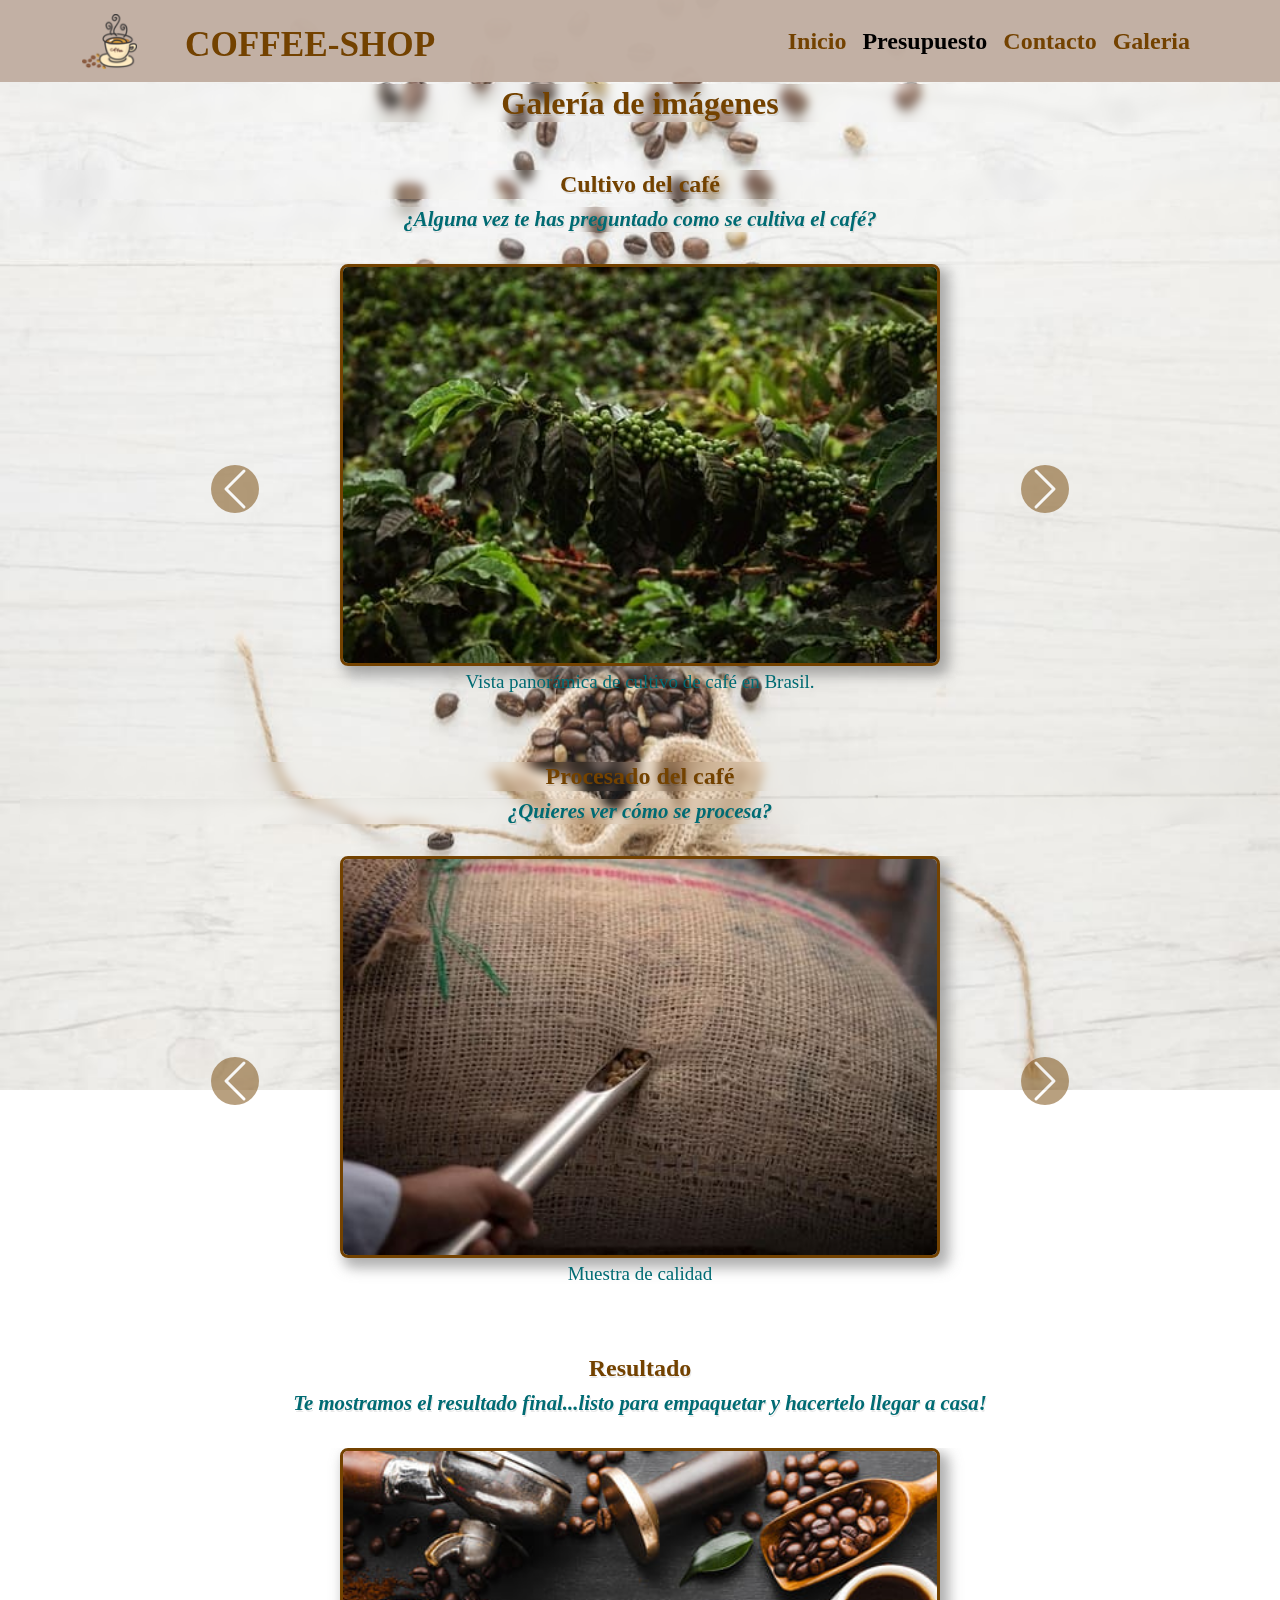
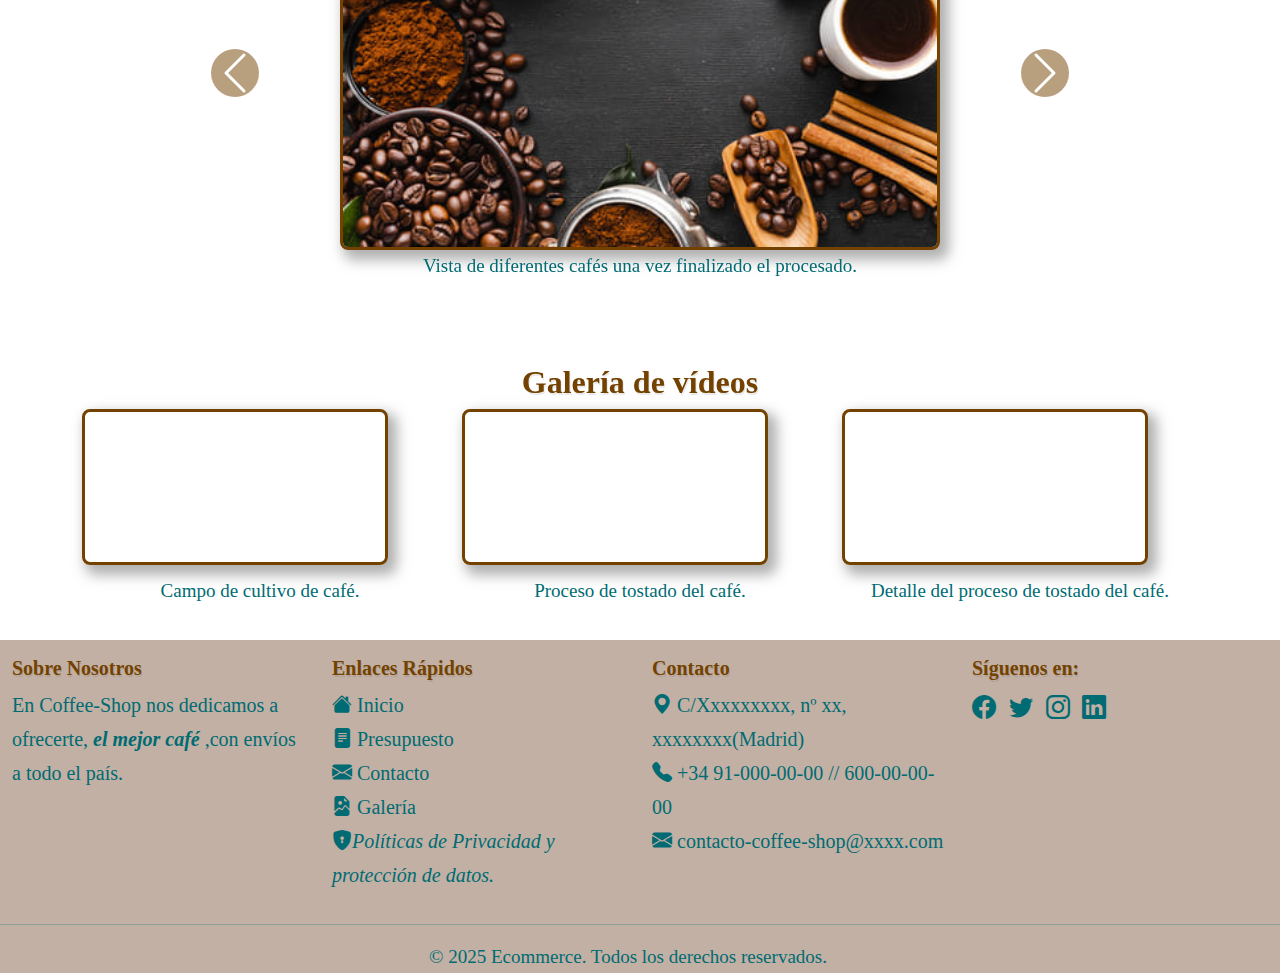
<file: views/galeria.html>
<!DOCTYPE html>
<html lang="es">
<head>
    <meta charset="UTF-8">
    <meta name="viewport" content="width=device-width, initial-scale=1.0">
    <title>Galería</title>

    <!--favicon-->
    <link type="image/png" rel="icon" href="./../assets/logos/coffeShop_logo.png">

    <!--bootstrap-->
    
    <link href="https://cdn.jsdelivr.net/npm/bootstrap@5.3.3/dist/css/bootstrap.min.css" rel="stylesheet">


    <!--iconos bootstrap-->
    <link rel="stylesheet" href="https://cdn.jsdelivr.net/npm/bootstrap-icons@1.11.3/font/bootstrap-icons.min.css">

    <!--estilos css-->
    <link rel="stylesheet" href="./../css/estilos.min.css">

    <!--css lightbox-->
    <link rel="stylesheet" href="./../css/lightbox.min.css">

</head>
    
<!-- The scrollable area -->
<body data-bs-spy="scroll" data-bs-target=".navbar" data-bs-offset="50" tabindex="0" class="d-flex flex-column min-vh-100 contenedorImg bgGaleria">

    <header>  
     <!--navbar bootstrap-->
        <nav class="navbar navbar-expand-lg navbar-secondary fixed-top backgroundNavbar">
            <div class="container">
                <!-- <a class="navbar-brand textoEmpresa" href="#" disabled> -->
                <img class="me-5" src="./../assets/logos/coffeShop_logo.png" alt="logotipo de la empresa Cofee-shop que es una taza de café" width="55" height="55"> 
                <h2 class="mt-3 text-center textoEmpresa">COFFEE-SHOP</h2>
                
                <button class="navbar-toggler textoLogo" type="button" data-bs-toggle="collapse" data-bs-target="#navbarSupportedContent" aria-controls="navbarSupportedContent" aria-expanded="false" aria-label="Toggle navigation">
                <span class="navbar-toggler-icon textoLogo"></span>
                </button>
                <div class="collapse navbar-collapse textoLogo" id="navbarSupportedContent">
                <ul class="navbar-nav ms-auto textoLogo">
                    <li class="nav-item textoLogo">
                    <a class="nav-link textoLogo textoColorHover" aria-current="page" href="./../index.html">Inicio</a>
                    </li>
                    <li class="nav-item textoLogo">
                    <a class="nav-link active textoLogo textoColorHover" href="./presupuesto.html">Presupuesto</a>
                    </li>
                    <li class="nav-item textoLogo">
                    <a class="nav-link textoLogo textoColorHover" href="./contacto.html">Contacto</a>
                    </li>
                    <li class="nav-item textoLogo">
                    <a class="nav-link textoLogo textoColorHover" href="./galeria.html">Galeria</a>
                    </li>
                </ul>
                </div>
            </div>
        </nav>
            
    </header>
   <main>
    <!--carrusel 1 cultivo-->
        <h1 class="galeria1 text-center text-shadow ">Galería de imágenes</h1>

        <h2 class="galeria2 text-center text-shadow mt-5">Cultivo del café</h2>
        <h2 class="galeria3 text-center italic text-shadow"> ¿Alguna vez te has preguntado como se cultiva el café?</h2>
        <div class="container mt-4 mb-5">
            <div id="carouselCultivo" class="carousel slide carousel-fade" data-bs-ride="carousel">
                <div class="carousel-inner">
                    
                    <div class="carousel-item active">
                        <a href="./../assets/images/cultivo/david-restrepo-p7xchIkJrJA-unsplash.jpg" data-lightbox="cultivo" data-title="Vista panorámica de cultivo de café en Brasil." class="d-flex justify-content-center text-align-center">
                            <img src="./../assets/images/cultivo/david-restrepo-p7xchIkJrJA-unsplash.jpg" class="d-block imagen-carrusel" alt="Vista panorámica de cultivo de café en Brasil.">
                        </a>
                        <div class="caption rounded-3 text-center">
                            <p>Vista panorámica de cultivo de café en Brasil.</p>
                        </div>
                    </div>
                    
                    <div class="carousel-item">
                        <a href="./../assets/images/cultivo/dhan-sugui-AgPj0maIEEs-unsplash.jpg" data-lightbox="cultivo" data-title="Detalle de cultivo de café" class="d-flex justify-content-center text-align-center">
                            <img src="./../assets/images/cultivo/dhan-sugui-AgPj0maIEEs-unsplash.jpg" class="d-block imagen-carrusel" alt="Detalle de cultivo de café">
                        </a>
                        <div class="caption rounded-3 text-center">
                            <p>Detalle de cultivo de café</p>
                        </div>
                    </div>

                    <div class="carousel-item">
                        <a href="./../assets/images/cultivo/souriish-ravindran-O3Tik-JJNaw-unsplash.jpg" data-lightbox="cultivo" data-title="Cultivo de café en Brasil." class="d-flex justify-content-center text-align-center">
                            <img src="./../assets/images/cultivo/souriish-ravindran-O3Tik-JJNaw-unsplash.jpg" class="d-block imagen-carrusel" alt="Cultivo de café en Brasil.">
                        </a>
                        <div class="caption rounded-3 text-center">
                            <p>Cultivo de café en Brasil.</p>
                        </div>
                    </div>
                    
                    <div class="carousel-item">
                        <a href="./../assets/images/cultivo/egle-sidaraviciute-RA0ulK_q67w-unsplash.jpg" data-lightbox="cultivo" data-title="Cultivo de café en Colombia." class="d-flex justify-content-center text-align-center">
                            <img src="./../assets/images/cultivo/egle-sidaraviciute-RA0ulK_q67w-unsplash.jpg" class="d-block imagen-carrusel" alt="Cultivo de café en Colombia.">
                        </a>
                        <div class="caption rounded-3 text-center">
                            <p>Cultivo de café en Colombia.</p>
                        </div>
                    </div>
                    
                    <div class="carousel-item">
                        <a href="./../assets/images/cultivo/esteban-benites-VO0fNzSM-Z4-unsplash.jpg" data-lightbox="cultivo" data-title="Control del cultivo de café en Colombia." class="d-flex justify-content-center text-align-center">
                            <img src="./../assets/images/cultivo/esteban-benites-VO0fNzSM-Z4-unsplash.jpg" class="d-block imagen-carrusel" alt="Control del cultivo de café en Colombia.">
                        </a>
                        <div class="caption rounded-3 text-center">
                            <p>Control del cultivo de café en Colombia.</p>
                        </div>
                    </div>

                    <div class="carousel-item">
                        <a href="./../assets/images/cultivo/paul-vincent-roll-c61jL_NpAn8-unsplash.jpg" data-lightbox="cultivo" data-title="Plantación de café en Colombia." class="d-flex justify-content-center text-align-center">
                            <img src="./../assets/images/cultivo/paul-vincent-roll-c61jL_NpAn8-unsplash.jpg" class="d-block imagen-carrusel" alt="Plantación de café en Colombia.">
                        </a>
                        <div class="caption rounded-3 text-center">
                            <p>Plantación de café en Colombia.</p>
                        </div>
                    </div>
                    
                    <div class="carousel-item">
                        <a href="./../assets/images/cultivo/coffee-2540266_1280.jpg" data-lightbox="cultivo" data-title="Detalle del cultivo de café en Colombia." class="d-flex justify-content-center text-align-center">
                            <img src="./../assets/images/cultivo/coffee-2540266_1280.jpg" class="d-block imagen-carrusel" alt="Detalle del cultivo de café en Colombia.">
                        </a>
                        <div class="caption rounded-3 text-center">
                            <p>Detalle del cultivo de café en Colombia.</p>
                        </div>
                    </div>
                    
                    <div class="carousel-item">
                        <a href="./../assets/images/cultivo/quang-nguyen-vinh-4RJnEyRTp8Y-unsplash.jpg" data-lightbox="cultivo" data-title="Detalle del cultivo." class="d-flex justify-content-center text-align-center">
                            <img src="./../assets/images/cultivo/quang-nguyen-vinh-4RJnEyRTp8Y-unsplash.jpg" class="d-block imagen-carrusel" alt="Detalle del cultivo.">
                        </a>
                        <div class="caption rounded-3 text-center">
                            <p>Detalle del cultivo.</p>
                        </div>
                    </div>
                    
                    <div class="carousel-item">
                        <a href="./../assets/images/cultivo/coffee-2540277_1280.jpg" data-lightbox="cultivo" data-title="Detalle del cultivo de café." class="d-flex justify-content-center text-align-center">
                            <img src="./../assets/images/cultivo/coffee-2540277_1280.jpg" class="d-block imagen-carrusel" alt="Detalle del cultivo de café en Brasil.">
                        </a>
                        <div class="caption rounded-3 text-center">
                            <p>Detalle del cultivo de café.</p>
                        </div>
                    </div>
                    
                    <div class="carousel-item">
                        <a href="./../assets/images/cultivo/coffee-7839536_1280.jpg" data-lightbox="cultivo" data-title="Detalle del cultivo de café." class="d-flex justify-content-center text-align-center">
                            <img src="./../assets/images/cultivo/coffee-7839536_1280.jpg" class="d-block imagen-carrusel" alt="Detalle del cultivo de café.">
                        </a>
                        <div class="caption rounded-3 text-center">
                            <p>Detalle del cultivo de café.</p>
                        </div>
                    </div>
                    
                </div>
 <!--botones carrusel1 cultivo-->
                <button class="carousel-control-prev" type="button" data-bs-target="#carouselCultivo" data-bs-slide="prev">
                    <span class="carousel-control-prev-icon" aria-hidden="true"></span>
                    <span class="visually-hidden">Anterior</span>
                </button>
                <button class="carousel-control-next" type="button" data-bs-target="#carouselCultivo" data-bs-slide="next">
                    <span class="carousel-control-next-icon" aria-hidden="true"></span>
                    <span class="visually-hidden">Siguiente</span>
                </button>
            </div>
        </div>
<!-- carrusel2 procesado-->
        
        <h2 class="galeria2 text-center text-shadow mt-5">Procesado del café</h2>
        <h2 class="galeria3 text-center italic text-shadow"> ¿Quieres ver cómo se procesa?</h2>
        <div class="container mt-4 mb-5">
            <div id="carouselProcesado" class="carousel slide carousel-fade" data-bs-ride="carousel">
                <div class="carousel-inner">
                    
                    <div class="carousel-item active">
                        <a href="./../assets/images/procesado/farming-6959637_1280.jpg" data-lightbox="procesado" data-title="Muestra de calidad" class="d-flex justify-content-center text-align-center">
                            <img src="./../assets/images/procesado/farming-6959637_1280.jpg" class="d-block imagen-carrusel" alt="Muestra de calidad">
                        </a>
                        <div class="caption rounded-3 text-center">
                            <p>Muestra de calidad</p>
                        </div>
                    </div>

                    <div class="carousel-item">
                        <a href="./../assets/images/procesado/jon-stanford-of3z4P80IwU-unsplash.jpg" data-lightbox="procesado" data-title="Muestra de calidad" class="d-flex justify-content-center text-align-center">
                            <img src="./../assets/images/procesado/jon-stanford-of3z4P80IwU-unsplash.jpg" class="d-block imagen-carrusel" alt="Muestra de calidad">
                        </a>
                        <div class="caption rounded-3 text-center">
                            <p>Muestra de calidad</p>
                        </div>
                    </div>

                    <div class="carousel-item">
                        <a href="./../assets/images/procesado/coffee-8406187_1280.jpg" data-lightbox="procesado" data-title="Proceso de tostado." class="d-flex justify-content-center text-align-center">
                            <img src="./../assets/images/procesado/coffee-8406187_1280.jpg" class="d-block imagen-carrusel" alt="Proceso de tostado.">
                        </a>
                        <div class="caption rounded-3 text-center">
                            <p>Proceso de tostado.</p>
                        </div>
                    </div>

                    <div class="carousel-item">
                        <a href="./../assets/images/procesado/andrey-bond-iSAt1qAFt7Q-unsplash.jpg" data-lightbox="procesado" data-title="Proceso de tostado." class="d-flex justify-content-center text-align-center">
                            <img src="./../assets/images/procesado/andrey-bond-iSAt1qAFt7Q-unsplash.jpg" class="d-block imagen-carrusel" alt="Proceso de tostado.">
                        </a>
                        <div class="caption rounded-3 text-center">
                            <p>Proceso de tostado.</p>
                        </div>
                    </div>
                    
                    <div class="carousel-item">
                        <a href="./../assets/images/procesado/gregory-hayes-Jmc0PORTQ-A-unsplash.jpg" data-lightbox="procesado" data-title="Proceso de tostado." class="d-flex justify-content-center text-align-center">
                            <img src="./../assets/images/procesado/gregory-hayes-Jmc0PORTQ-A-unsplash.jpg" class="d-block imagen-carrusel" alt="Proceso de tostado.">
                        </a>
                        <div class="caption rounded-3 text-center">
                            <p>Proceso de tostado.</p>
                        </div>
                    </div>
                    
                    <div class="carousel-item">
                        <a href="./../assets/images/procesado/andrew-neel-66NjVBij7P8-unsplash.jpg" data-lightbox="procesado" data-title="Proceso de tostado." class="d-flex justify-content-center text-align-center">
                            <img src="./../assets/images/procesado/andrew-neel-66NjVBij7P8-unsplash.jpg" class="d-block imagen-carrusel" alt="Proceso de tostado.">
                        </a>
                        <div class="caption rounded-3 text-center">
                            <p>Proceso de tostado.</p>
                        </div>
                    </div>

                    <div class="carousel-item">
                        <a href="./../assets/images/procesado/tim-mossholder-P59xkC9zLIE-unsplash.jpg" data-lightbox="procesado" data-title="Procesode control de calidad." class="d-flex justify-content-center text-align-center">
                            <img src="./../assets/images/procesado/tim-mossholder-P59xkC9zLIE-unsplash.jpg" class="d-block imagen-carrusel" alt="Proceso de control de calidad.">
                        </a>
                        <div class="caption rounded-3 text-center">
                            <p>Proceso de control de calidad.</p>
                        </div>
                    </div>

                    <div class="carousel-item">
                        <a href="./../assets/images/procesado/zoshua-colah-Tputyf_-lwM-unsplash.jpg" data-lightbox="procesado" data-title="Proceso de tostado." class="d-flex justify-content-center text-align-center">
                            <img src="./../assets/images/procesado/zoshua-colah-Tputyf_-lwM-unsplash.jpg" class="d-block imagen-carrusel" alt="Proceso de tostado.">
                        </a>
                        <div class="caption rounded-3 text-center">
                            <p>Proceso de tostado.</p>
                        </div>
                    </div>
                    
                    <div class="carousel-item">
                        <a href="./../assets/images/procesado/battlecreek-coffee-roasters-ITQz7_GKCQQ-unsplash.jpg" data-lightbox="procesado" data-title="Procesode control de calidad." class="d-flex justify-content-center text-align-center">
                            <img src="./../assets/images/procesado/battlecreek-coffee-roasters-ITQz7_GKCQQ-unsplash.jpg" class="d-block imagen-carrusel" alt="Proceso de control de calidad.">
                        </a>
                        <div class="caption rounded-3 text-center">
                            <p>Proceso de control de calidad.</p>
                        </div>
                    </div>
                    
                    <div class="carousel-item">
                        <a href="./../assets/images/procesado/kwon-junho-r0Y7IHdVsw4-unsplash.jpg" data-lightbox="procesado" data-title="Proceso de control tostado y calidad" class="d-flex justify-content-center text-align-center">
                            <img src="./../assets/images/procesado/kwon-junho-r0Y7IHdVsw4-unsplash.jpg" class="d-block imagen-carrusel" alt="Proceso de control tostado y calidad.">
                        </a>
                        <div class="caption rounded-3 text-center">
                            <p>Proceso de control tostado y calidad</p>
                        </div>
                    </div>

                </div>
<!--botones carrusel 2 procesado-->
                <button class="carousel-control-prev" type="button" data-bs-target="#carouselProcesado" data-bs-slide="prev">
                    <span class="carousel-control-prev-icon" aria-hidden="true"></span>
                    <span class="visually-hidden">Anterior</span>
                </button>
                <button class="carousel-control-next" type="button" data-bs-target="#carouselProcesado" data-bs-slide="next">
                    <span class="carousel-control-next-icon" aria-hidden="true"></span>
                    <span class="visually-hidden">Siguiente</span>
                </button>
            </div>
        </div>
<!--carrusel imgenes 3 resultado-->
        <h2 class="galeria2 text-center text-shadow mt-5">Resultado</h2>
        <h2 class="galeria3 text-center italic text-shadow">Te mostramos el resultado final...listo para empaquetar y hacertelo llegar a casa!</h2>
        <div class="container mt-4 mb-5">
            <div id="carouselResultado" class="carousel slide carousel-fade" data-bs-ride="carousel">
                <div class="carousel-inner">

                    <div class="carousel-item active">
                        <a href="./../assets/images/resultado/vista-superior-de-accesorios-de-cafe-sobre-la-mesa.jpg" data-lightbox="resultado" data-title="Vista de diferentes cafés una vez finalizado el procesado." class="d-flex justify-content-center text-align-center">
                            <img src="./../assets/images/resultado/vista-superior-de-accesorios-de-cafe-sobre-la-mesa.jpg" class="d-block imagen-carrusel" alt="Vista de diferentes cafés una vez finalizado el procesado.">
                        </a>
                        <div class="caption rounded-3 text-center">
                            <p>Vista de diferentes cafés una vez finalizado el procesado.</p>
                        </div>
                    </div>

                    <div class="carousel-item">
                        <a href="./../assets/images/resultado/a-c-XBsJBIKGdMo-unsplash.jpg" data-lightbox="resultado" data-title="Resultado del procesado del café." class="d-flex justify-content-center text-align-center">
                            <img src="./../assets/images/resultado/a-c-XBsJBIKGdMo-unsplash.jpg" class="d-block imagen-carrusel" alt="Resultado del procesado del café.">
                        </a>
                        <div class="caption rounded-3 text-center">
                            <p>Resultado del procesado del café.</p>
                        </div>
                    </div>

                    <div class="carousel-item">
                        <a href="./../assets/images/resultado/milo-miloezger-rKYRJu0n06Y-unsplash.jpg" data-lightbox="resultado" data-title="Resultado del procesado del café." class="d-flex justify-content-center text-align-center">
                            <img src="./../assets/images/resultado/milo-miloezger-rKYRJu0n06Y-unsplash.jpg" class="d-block imagen-carrusel" alt="Resultado del procesado del café.">
                        </a>
                        <div class="caption rounded-3 text-center">
                            <p>Resultado del procesado del café.</p>
                        </div>
                    </div>

                    <div class="carousel-item">
                        <a href="./../assets/images/resultado/nathan-dumlao-KixfBEdyp64-unsplash.jpg" data-lightbox="resultado" data-title="Resultado del procesado del café." class="d-flex justify-content-center text-align-center">
                            <img src="./../assets/images/resultado/nathan-dumlao-KixfBEdyp64-unsplash.jpg" class="d-block imagen-carrusel" alt="Resultado del procesado del café.">
                        </a>
                        <div class="caption rounded-3 text-center">
                            <p>Resultado del procesado del café.</p>
                        </div>
                    </div>

                    <div class="carousel-item">
                        <a href="./../assets/images/resultado/sergey-kotenev-UK6tuYeWq-E-unsplash.jpg" data-lightbox="resultado" data-title="Resultado del procesado del café." class="d-flex justify-content-center text-align-center">
                            <img src="./../assets/images/resultado/sergey-kotenev-UK6tuYeWq-E-unsplash.jpg" class="d-block imagen-carrusel" alt="Resultado del procesado del café.">
                        </a>
                        <div class="caption rounded-3 text-center">
                            <p>Resultado del procesado del café.</p>
                        </div>
                    </div>

                    <div class="carousel-item">
                        <a href="./../assets/images/resultado/sesha-reddy-kovvuri-NDGaRg2Mqtw-unsplash.jpg" data-lightbox="resultado" data-title="Resultado del procesado del café." class="d-flex justify-content-center text-align-center">
                            <img src="./../assets/images/resultado/sesha-reddy-kovvuri-NDGaRg2Mqtw-unsplash.jpg" class="d-block imagen-carrusel" alt="Resultado del procesado del café.">
                        </a>
                        <div class="caption rounded-3 text-center">
                            <p>Resultado del procesado del café.</p>
                        </div>
                    </div>

                    <div class="carousel-item">
                        <a href="./../assets/images/resultado/coffee-4973654_1280.jpg" data-lightbox="resultado" data-title="Resultado del procesado del café." class="d-flex justify-content-center text-align-center">
                            <img src="./../assets/images/resultado/coffee-4973654_1280.jpg" class="d-block imagen-carrusel" alt="Resultado del procesado del café.">
                        </a>
                        <div class="caption rounded-3 text-center">
                            <p>Resultado del procesado del café.</p>
                        </div>
                    </div>

                    <div class="carousel-item">
                        <a href="./../assets/images/resultado/adriaan-venner-scheepers-kQJp5l6fW0-unsplash.jpg" data-lightbox="resultado" data-title="Resultado del procesado del café." class="d-flex justify-content-center text-align-center">
                            <img src="./../assets/images/resultado/adriaan-venner-scheepers-kQJp5l6fW0-unsplash.jpg" class="d-block imagen-carrusel" alt="Resultado del procesado del café.">
                        </a>
                        <div class="caption rounded-3 text-center">
                            <p>Resultado del procesado del café.</p>
                        </div>
                    </div>

                </div>
<!--botones carrusel3 resultado-->
                <button class="carousel-control-prev" type="button" data-bs-target="#carouselResultado" data-bs-slide="prev">
                    <span class="carousel-control-prev-icon" aria-hidden="true"></span>
                    <span class="visually-hidden">Anterior</span>
                </button>
                <button class="carousel-control-next" type="button" data-bs-target="#carouselResultado" data-bs-slide="next">
                    <span class="carousel-control-next-icon" aria-hidden="true"></span>
                    <span class="visually-hidden">Siguiente</span>
                </button>
            </div>
        </div>
<!--galeria videos-->        
        <h2 class="galeria1 text-center text-shadow ">Galería de vídeos</h2>
        <div class="container">
            <div class="row row-cols-1 row-cols-md-2 row-cols-lg-3 g-4">
                
                <div class="col">
                    <div class="embed-responsive embed-responsive-16by9">
                        <iframe class="embed-responsive-item videoGaleria" src="https://www.youtube-nocookie.com/embed/UtbDaUMG9Qc?si=nxcR3rOBbLmRrmge" 
                            title="Cultivo de café" allow="accelerometer; autoplay; clipboard-write; encrypted-media; gyroscope; picture-in-picture; web-share" 
                            referrerpolicy="strict-origin-when-cross-origin" allowfullscreen>
                        </iframe>
                        <div class="captionVideo rounded-3 text-center">
                            <p>Campo de cultivo de café.</p>
                        </div>
                    </div>
                </div>
                <div class="col">
                    <div class="embed-responsive embed-responsive-16by9">
                        <iframe class="embed-responsive-item videoGaleria" src="https://www.youtube.com/embed/eJP-EfZ8H-o?si=wwQS2wXb721kZaOg" 
                            title="Procedimiento de tostado de café" allow="accelerometer; autoplay; clipboard-write; encrypted-media; gyroscope; picture-in-picture; web-share" 
                            referrerpolicy="strict-origin-when-cross-origin" allowfullscreen>
                        </iframe>
                         <div class="captionVideo rounded-3 text-center">
                            <p>Proceso de tostado del café.</p>
                        </div>
                    </div>
                </div>
                <div class="col">
                    <div class="embed-responsive embed-responsive-16by9">
                        <iframe class="embed-responsive-item videoGaleria" src="https://www.youtube-nocookie.com/embed/dHloF14nnV0?si=nKqes6Ttz9rzGjiZ" 
                            title="Tostado de café" allow="accelerometer; autoplay; clipboard-write; encrypted-media; gyroscope; picture-in-picture; web-share" 
                            referrerpolicy="strict-origin-when-cross-origin" allowfullscreen>
                        </iframe>
                        <div class="captionVideo rounded-3 text-center">
                            <p>Detalle del proceso de tostado del café.</p>
                        </div>
                    </div>
                </div>
            </div>
        </div>
    </main>

    
   
    <footer class="mt-auto mb-0 w-100 pt-3 pb-3 px-4 d-flex flex-column">
        <div class="container-fluid backgroundFooter position-absolute top-bottom-0 start-0 end-0">
            <div class="row mt-3">
                <!-- Información de la empresa -->
                <div class="col-md-3 mb-3">
                    <h5 class="textoFooterTitulo text-shadow ">Sobre Nosotros</h5>
                    <p class="textoFooterSinEfecto">En Coffee-Shop nos dedicamos a ofrecerte, <span class="italic">el mejor café </span>,con envíos a todo el país.</p>
                </div>

                <!-- Enlaces rápidos -->
                <div class="col-md-3 mb-3">
                    <h5 class="textoFooterTitulo text-shadow ">Enlaces Rápidos</h5>
                    <ul class="list-unstyled">
                        <li class="nav-item">
                            <a class="nav-link textoFooter" href="./../index.html">
                                <i class="bi bi-house-fill"></i> Inicio
                            </a>
                        </li>                  
                        <li class="nav-item">
                            <a class="nav-link textoFooter" href="./presupuesto.html">
                                <i class="bi bi-file-text-fill"></i> Presupuesto
                            </a>
                        </li>
                        <li class="nav-item">
                            <a class="nav-link textoFooter" href="./contacto.html">
                                <i class="bi bi-envelope-fill"></i> Contacto
                            </a>
                        </li>
                        <li class="nav-item">
                            <a class="nav-link textoFooter" href="./galeria.html">
                                <i class="bi bi-file-earmark-image-fill"></i> Galería
                            </a>
                        </li>
                        <li class="nav-item">
                            <a class="nav-link"  href="./../assets/documents/DocumentoPrivacidadDatos_Cofee-shop.pdf" target="_blank" rel="noopener noreferrer">                                   
                                <i class="bi bi-shield-lock-fill textoFooter">Políticas de Privacidad y protección de datos.</i> 
                            </a>
                        </li>
                    </ul>
                </div>

                <!-- Información de contacto -->
                <div class="col-md-3 mb-3">
                    <h5 class="textoFooterTitulo text-shadow ">Contacto</h5>
                    <ul class="list-unstyled">
                        <li class="textoFooterSinEfecto"><i class="bi bi-geo-alt-fill"></i> C/Xxxxxxxxx, nº xx, xxxxxxxx(Madrid)</li>
                        <li class="textoFooterSinEfecto"><i class="bi bi-telephone-fill"></i> +34 91-000-00-00 // 600-00-00-00</li>
                        <li class="textoFooterSinEfecto"><i class="bi bi-envelope-fill"></i> contacto-coffee-shop@xxxx.com</li>
                    </ul>
                </div>

                <!-- Redes Sociales -->
                <div class="col-md-3 mb-3">            
                    <div class="social-links">
                    <h5 class="textoFooterTitulo text-shadow ">Síguenos en:</h5>
                    <ul class="list-inline">
                        
                        <li class="list-inline-item"><a href="https://www.facebook.com/" class="textoFooter"><i class="bi bi-facebook fs-4"></i></a></li>
                        <li class="list-inline-item"><a href="https://twitter.com/" class="textoFooter"><i class="bi bi-twitter fs-4"></i></a></li>
                        <li class="list-inline-item"><a href="https://www.instagram.com/" class="textoFooter"><i class="bi bi-instagram fs-4"></i></a></li>
                        <li class="list-inline-item "><a href="https://www.linkedin.com/" class="textoFooter"><i class="bi bi-linkedin fs-4"></i></a></li>
                    </ul>
                </div>
            </div>
            <hr class="bg-light">

            <!-- Derechos de autor -->
            <div class="row">
                <div class="col-md-12 text-center fs-bold">
                    <p class="mb-0">&copy; 2025 Ecommerce. Todos los derechos reservados.</p>
                </div>
            </div>
        </div>
        </div>
    </footer>


    <!--script bootstrap-->
   <script src="https://cdn.jsdelivr.net/npm/bootstrap@5.3.3/dist/js/bootstrap.bundle.min.js"></script>
    
  

</body>
</html>
</file>
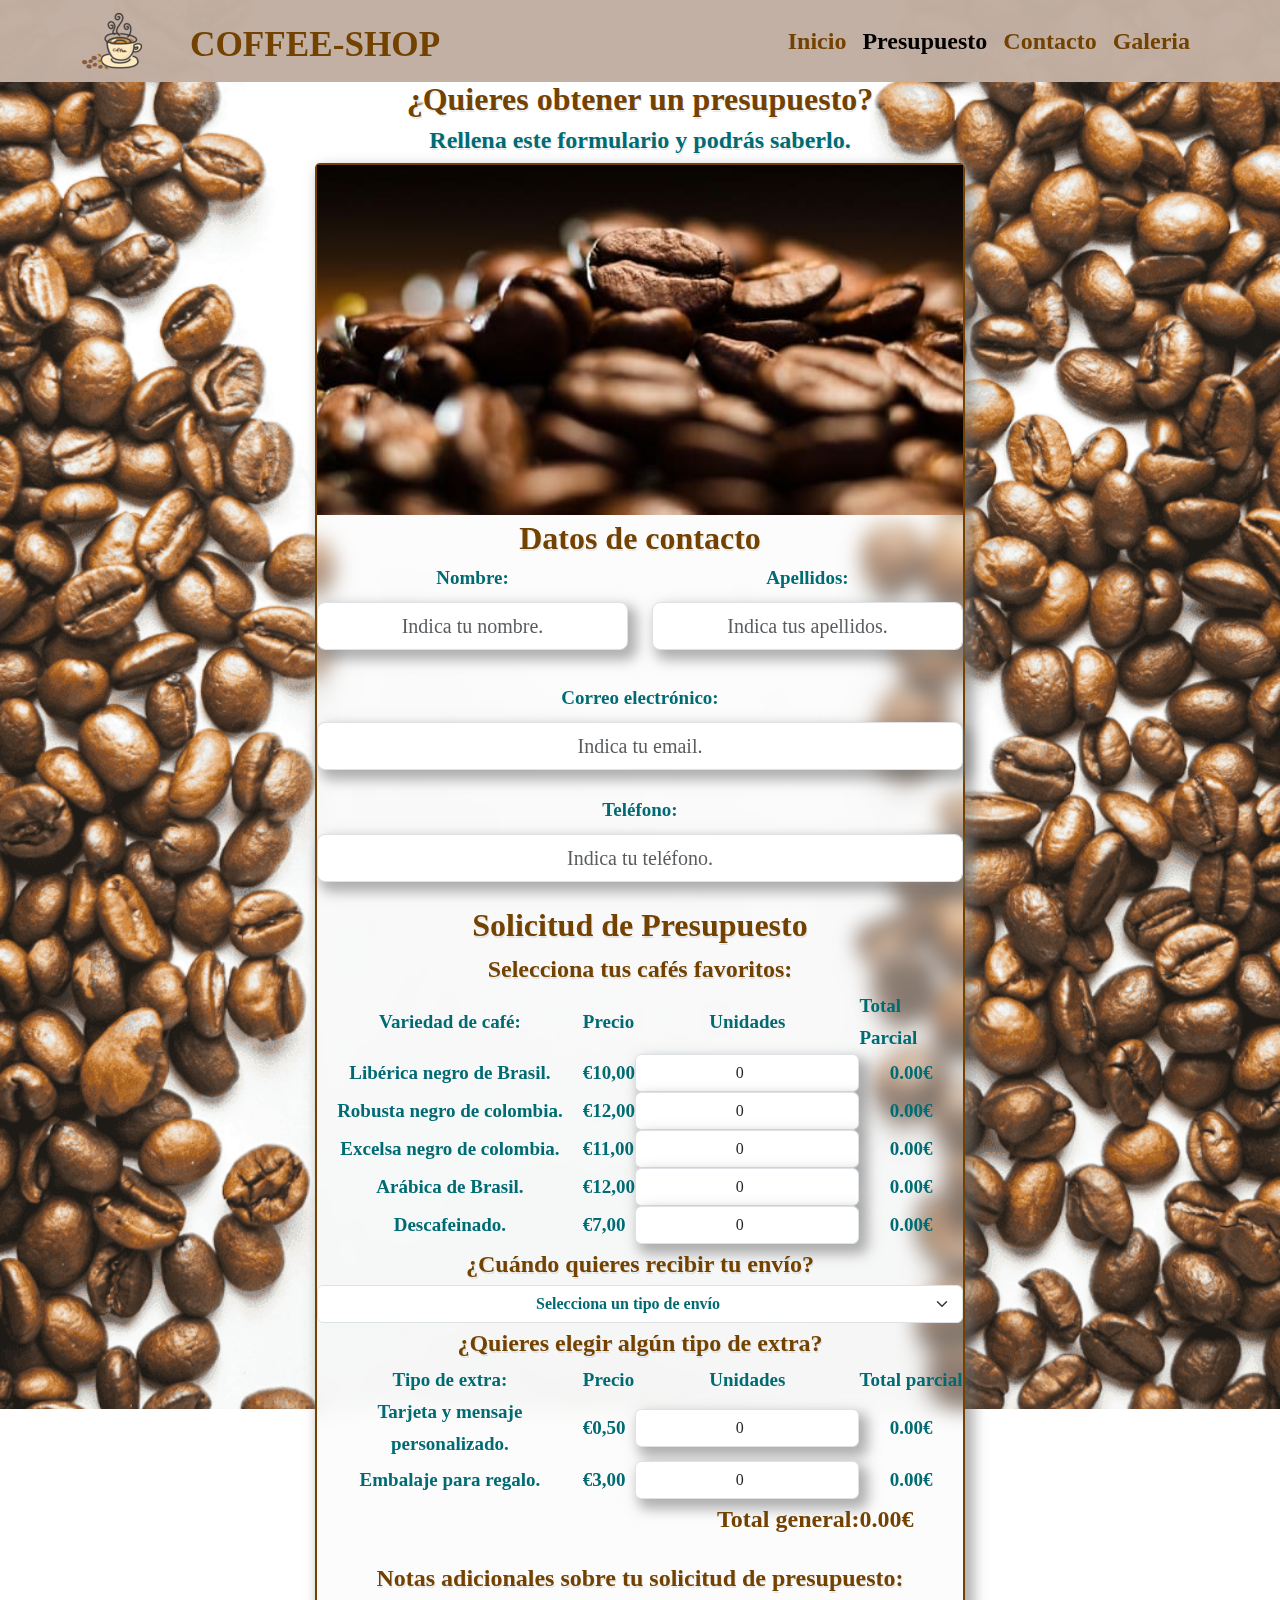
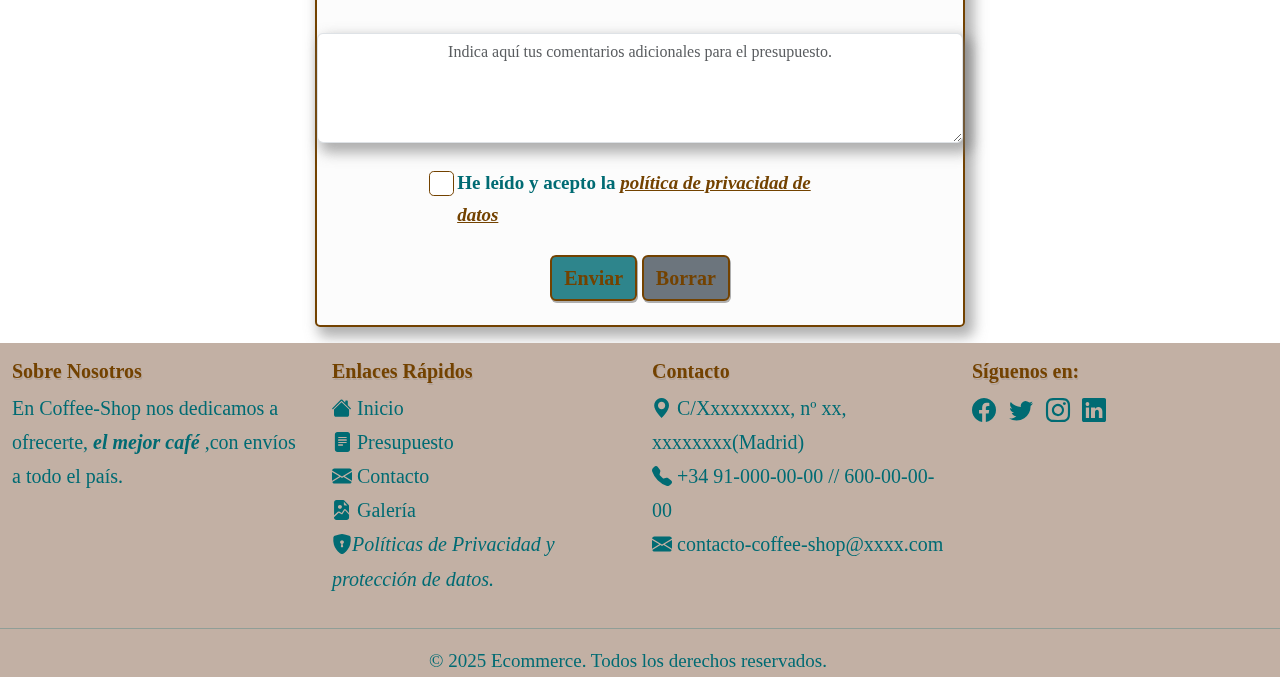
<file: views/presupuesto.html>
<!DOCTYPE html>
<html lang="es">
<head>
    <meta charset="UTF-8">
    <meta name="viewport" content="width=device-width, initial-scale=1.0">
    <title>Presupuesto</title>

    <!--favicon-->
    <link type="image/png" rel="icon" href="./../assets/logos/coffeShop_logo.png">

    <!--bootstrap-->
    <link href="https://cdn.jsdelivr.net/npm/bootstrap@5.3.3/dist/css/bootstrap.min.css" rel="stylesheet">

    <!--iconos bootstrap-->
    <link rel="stylesheet" href="https://cdn.jsdelivr.net/npm/bootstrap-icons@1.11.3/font/bootstrap-icons.min.css">

    <!--estilos css-->
    <link rel="stylesheet" href="./../css/estilos.min.css">

</head>

<!-- The scrollable area -->
<body data-bs-spy="scroll" data-bs-target=".navbar" data-bs-offset="50" tabindex="0" class="d-flex flex-column min-vh-100 m-0 p-0 contenedorImg bgPresupuesto">

    <header>  
     <!--navbar bootstrap-->
        <nav class="navbar navbar-expand-lg navbar-secondary fixed-top backgroundNavbar">
            <div class="container">
                <!-- <a class="navbar-brand textoEmpresa" href="#" disabled> -->
                <img class="me-5" src="./../assets/logos/coffeShop_logo.png" alt="logotipo de la empresa Cofee-shop que es una taza de café" width="60" height="57"> 
                <h1 class="align-middle mt-3 textoEmpresa">COFFEE-SHOP</h1>
                
                <button class="navbar-toggler textoLogo" type="button" data-bs-toggle="collapse" data-bs-target="#navbarSupportedContent" aria-controls="navbarSupportedContent" aria-expanded="false" aria-label="Toggle navigation">
                <span class="navbar-toggler-icon textoLogo"></span>
                </button>
                <div class="collapse navbar-collapse textoLogo" id="navbarSupportedContent">
                <ul class="navbar-nav ms-auto textoLogo">
                    <li class="nav-item textoLogo">
                    <a class="nav-link textoLogo textoColorHover" aria-current="page" href="./../index.html">Inicio</a>
                    </li>
                    <li class="nav-item textoLogo">
                    <a class="nav-link active textoLogo textoColorHover" href="./presupuesto.html">Presupuesto</a>
                    </li>
                    <li class="nav-item textoLogo">
                    <a class="nav-link textoLogo textoColorHover" href="./contacto.html">Contacto</a>
                    </li>
                    <li class="nav-item textoLogo">
                    <a class="nav-link textoLogo textoColorHover" href="./galeria.html">Galeria</a>
                    </li>
                </ul>
                </div>
            </div>
        </nav>
            
    </header>
    <main> 
 <!--seccion para el presupuesto-->           
        <section>
            <h2 class="tituloPresupuesto text-center text-shadow ">¿Quieres obtener un presupuesto?</h2>
            <h3 class="textoColor text-center fs-4 text-shadow ">Rellena este formulario y podrás saberlo.</h3>

            <div class="container vw-90 d-flex justify-content-center align-items-center">
            <form class="formularioContacto" id="formularioContacto" action="procesar-cotizacion.php" method="post" novalidate>

                <div class="row">
                    <div class="col-auto">
                        <img class="img-fluid imgPresupuesto" src="./../assets/images/imgPresupuesto/formulario_presupuesto_cafe.jpg" alt="Imagen de café en grano tostado" width="549" height="364">
                    </div>
                </div>

                <div id="errorGlobalContainer" class="alert alert-danger d-none" role="alert">
                    </div>
<!--datos de contacto-->
                <h3 class="textoLogo mt-1 mb-1 fs-2 text-center text-shadow ">Datos de contacto</h3>

                <div class="row mb-4">
                    <div class="col-md-6">
                        <div class="form-outline text-center"> 
                            <label class="form-label fw-bold" for="inputName">Nombre:</label>
                            <input type="text" class="form-control form-control-lg mb-2 text-center" id="inputName" name="inputName" placeholder="Indica tu nombre." required>
                            <span class="error-message" id="errorName"></span>
                        </div>
                    </div>

                    <div class="col-md-6">
                        <div class="form-outline text-center ">
                            <label class="form-label fw-bold" for="inputSurname">Apellidos:</label>
                            <input type="text" class="form-control form-control-lg mb-2 text-center" id="inputSurname" name="inputSurname" placeholder="Indica tus apellidos." required>
                            <span class="error-message" id="errorSurname"></span>
                        </div>
                    </div>
                </div>
                
                <div class="form-outline mb-4 text-center ">
                    <label class="form-label fw-bold" for="inputEmail">Correo electrónico:</label>
                    <input type="email" class="form-control form-control-lg mb-2 text-center" id="inputEmail" name="inputEmail" placeholder="Indica tu email." required>
                    <span class="error-message" id="errorEmail"></span>
                </div>

                <div class="form-outline text-center  mb-4">
                    <label class="form-label fw-bold" for="inputPhone" >Teléfono:</label>
                    <input type="tel" class="form-control form-control-lg mb-2 text-center" id="inputPhone" name="inputPhone" placeholder="Indica tu teléfono." required>
                    <span class="error-message" id="errorPhone"></span>
                </div>
<!--solicitud presupuesto-->
                <h3 class="textoLogo mt-1 mb-1 fs-2 text-center text-shadow ">Solicitud de Presupuesto</h3>
<!--seleccion de productos cafe-->
                <div class="form-outline mb-4" id="seleccion-cafe">
                    <table class="textoColor fw-bold">
                        <thead>
                            <tr>
                                <td colspan="4" class="textoLogo fw-bold text-shadow text-center">Selecciona tus cafés favoritos:</td> 
                            </tr>
                            <tr>
                                <th class="text-center">Variedad de café:</th>
                                <th>Precio</th>
                                <th class="text-center">Unidades</th>
                                <th>Total Parcial</th>
                            </tr>
                        </thead>

                        <tbody id="tabla-productos">
                            <tr data-precio="10.00">
                                <td class="text-center">Libérica negro de Brasil.</td>
                                <td><span class="currency">€</span>10,00</td>
                                <td><input type="number" class="form-control unidades text-center" name="cafe_liberica_unidades" value="0" min="0"></td>
                                <td class="precio-total textoColor text-center"><span class="currency">€</span></td>
                            </tr>
                            <tr data-precio="12.00">
                                <td class="text-center">Robusta negro de colombia.</td>
                                <td><span class="currency">€</span>12,00</td>
                                <td><input type="number" class="form-control unidades text-center" name="cafe_robusta_unidades" value="0" min="0"></td>
                                <td class="precio-total textoColor text-center"><span class="currency">€</span></td>
                            </tr>
                            <tr data-precio="11.00">
                                <td class="text-center">Excelsa negro de colombia.</td>
                                <td><span class="currency">€</span>11,00</td>
                                <td><input type="number" class="form-control unidades text-center" name="cafe_excelsa_unidades" value="0" min="0"></td>
                                <td class="precio-total textoColor text-center"><span class="currency">€</span></td>
                            </tr>
                            <tr data-precio="12.00">
                                <td class="text-center">Arábica de Brasil.</td>
                                <td><span class="currency">€</span>12,00</td>
                                <td><input type="number" class="form-control unidades text-center" name="cafe_arabica_unidades" value="0" min="0"></td>
                                <td class="precio-total textoColor text-center"><span class="currency">€</span></td>
                            </tr>
                            <tr data-precio="7.00">
                                <td class="text-center">Descafeinado.</td>
                                <td><span class="currency">€</span>7,00</td>
                                <td><input type="number" class="form-control unidades text-center" name="cafe_descafeinado_unidades" value="0" min="0"></td>
                                <td class="precio-total textoColor text-center"><span class="currency">€</span></td>
                            </tr>
                            
                            <tr>
                                <td colspan="4">
                                    <span class="error-message" id="errorProductos"></span>
                                </td>
                            </tr>
<!--seleccion tipo de envio y descuento-->                            
                            <tr>
                                <td colspan="4" class="textoLogo fw-bold text-shadow text-center">¿Cuándo quieres recibir tu envío?</td>
                            </tr>
                            <tr id="tabla-envios">
                                <td colspan="4">
                                    <select name="opciones-envios" id="opciones-envios" class="form-select textoColor text-center" required>
                                        <option value ="">Selecciona un tipo de envío</option>
                                        <option value="0.02">Envío ordinario de 3 a 5 días laborales -- 2% dto</option>
                                        <option value="0.05">Envío ordinario de 6 a 9 días laborales -- 5% dto</option>
                                        <option value="0.08">Envío ordinario de 10 a 15 días laborales -- 8% dto</option>
                                        <option value="0.10">Envío ordinario de 15 a 20 días laborales --10% dto</option>
                                    </select>
                                    <span class="error-message" id="errorEnvios"></span>
                                </td>
                            </tr>
<!--seleccion opcional extras-->

                            <tr id="tabla-extras">
                                <td colspan="4" class="textoLogo fw-bold text-shadow text-center">¿Quieres elegir algún tipo de extra?</td>
                            </tr>
                            <tr>
                                <th class="text-center">Tipo de extra:</th>
                                <th>Precio</th>
                                <th class="text-center">Unidades</th>
                                <th>Total parcial</th>
                            </tr>
                            
                            <tr data-precio="0.50" id="tarjetaRegalo">
                                <td class="text-center">Tarjeta y mensaje personalizado.</td>
                                <td><span class="currency">€</span>0,50</td>
                                <td><input type="number" class="form-control unidades text-center" name="extra_tarjeta_unidades" value="0" min="0" max="1"></td>
                                <td class="precio-total textoColor text-center"><span class="currency">€</span></td>
                            </tr>
                            <tr data-precio="3.00" id="embalajeRegalo">
                                <td class="text-center">Embalaje para regalo.</td>
                                <td><span class="currency">€</span>3,00</td>
                                <td><input type="number" class="form-control unidades text-center" name="extra_embalaje_unidades" value="0" min="0" max="1"></td>
                                <td class="precio-total textoColor text-center"><span class="currency">€</span></td>
                            </tr>
                            
                            <tr>
                                <td colspan="4">
                                    <span class="error-message" id="errorExtras"></span>
                                </td>
                            </tr>

                        </tbody>
<!--total general presupuesto-->
                    <tfoot>
                            <tr class="textoLogo"> <td colspan="3" class="text-end"><strong>Total general:</strong></td>
                                <td id="totalGeneral" class="textoLogo">€</td>
                            </tr>
                        </tfoot>

                    </table>
                </div>
<!--textarea comentarios adicionales-->               
                <div class="form-outline mb-4">
                    <h3 class="textoLogo fw-bold text-shadow text-center">Notas adicionales sobre tu solicitud de presupuesto:</h3>
                    <label class="form-label" for="inputTextarea"></label>
                    <textarea class="form-control text-center" id="inputTextarea" name="inputTextarea" rows="4" placeholder="Indica aquí tus comentarios adicionales para el presupuesto."></textarea>
                    <span class="error-message" id="errortextarea"></span>
                </div>
<!--privacidad datos-->
                <div class="row d-flex justify-content-center">
                    <div class="col-12 col-md-10 col-lg-8"> 
                        <div class="form-check text-start check-privacidad-custom mb-4">
                            <input class="form-check-input" type="checkbox" value="" id="checkboxPrivacidad" name="checkboxPrivacidad" required>
                            <label class="form-check-label fw-bold" for="checkboxPrivacidad">
                                He leído y acepto la 
                                <a href="./../assets/documents/DocumentoPrivacidadDatos_Cofee-shop.pdf" class="textoPrivacidad italic">política de privacidad de datos</a>
                            </label>
                            <span class="error-message d-block" id="errorPrivacity"></span>
                        </div>
                        
                    </div>
                </div>
<!--botones formulario-->
                <div class="row mb-6"> <div class="col-12 text-center">
                        <button type="submit" data-mdb-ripple-init class="btn btn-block mb-4 fw-bold fs-5" id="btnEnviar">Enviar</button>
                        <button type="reset" data-mdb-ripple-init class="btn btn-secondary btn-block mb-4 fw-bold fs-5" id="btnBorrar">Borrar</button>
                    </div>
                </div>

            </form>
            </div>
        </section>
    </main>
    
    <footer class="mt-auto mb-0 w-100 pt-3 pb-3 px-4 d-flex flex-column">
        <div class="container-fluid backgroundFooter position-absolute top-bottom-0 start-0 end-0">
            <div class="row mt-3">
                <!-- Información de la empresa -->
                <div class="col-md-3 mb-3">
                    <h5 class="textoFooterTitulo text-shadow ">Sobre Nosotros</h5>
                    <p class="textoFooterSinEfecto">En Coffee-Shop nos dedicamos a ofrecerte, <span class="italic">el mejor café </span>,con envíos a todo el país.</p>
                </div>

                <!-- Enlaces rápidos -->
                <div class="col-md-3 mb-3">
                    <h5 class="textoFooterTitulo text-shadow ">Enlaces Rápidos</h5>
                    <ul class="list-unstyled">
                        <li class="nav-item">
                            <a class="nav-link textoFooter" href="./../index.html">
                                <i class="bi bi-house-fill"></i> Inicio
                            </a>
                        </li>                  
                        <li class="nav-item">
                            <a class="nav-link textoFooter" href="./presupuesto.html">
                                <i class="bi bi-file-text-fill"></i> Presupuesto
                            </a>
                        </li>
                        <li class="nav-item">
                            <a class="nav-link textoFooter" href="./contacto.html">
                                <i class="bi bi-envelope-fill"></i> Contacto
                            </a>
                        </li>
                        <li class="nav-item">
                            <a class="nav-link textoFooter" href="./galeria.html">
                                <i class="bi bi-file-earmark-image-fill"></i> Galería
                            </a>
                        </li>
                        <li class="nav-item">
                            <a class="nav-link"  href="./../assets/documents/DocumentoPrivacidadDatos_Cofee-shop.pdf" target="_blank" rel="noopener noreferrer">                                   
                                <i class="bi bi-shield-lock-fill textoFooter">Políticas de Privacidad y protección de datos.</i> 
                            </a>
                        </li>
                    </ul>
                </div>

                <!-- Información de contacto -->
                <div class="col-md-3 mb-3">
                    <h5 class="textoFooterTitulo text-shadow ">Contacto</h5>
                    <ul class="list-unstyled">
                        <li class="textoFooterSinEfecto"><i class="bi bi-geo-alt-fill"></i> C/Xxxxxxxxx, nº xx, xxxxxxxx(Madrid)</li>
                        <li class="textoFooterSinEfecto"><i class="bi bi-telephone-fill"></i> +34 91-000-00-00 // 600-00-00-00</li>
                        <li class="textoFooterSinEfecto"><i class="bi bi-envelope-fill"></i> contacto-coffee-shop@xxxx.com</li>
                    </ul>
                </div>

                <!-- Redes Sociales -->
                <div class="col-md-3 mb-3">            
                    <div class="social-links">
                    <h5 class="textoFooterTitulo text-shadow ">Síguenos en:</h5>
                    <ul class="list-inline">
                        
                        <li class="list-inline-item"><a href="https://www.facebook.com/" class="textoFooter"><i class="bi bi-facebook fs-4"></i></a></li>
                        <li class="list-inline-item"><a href="https://twitter.com/" class="textoFooter"><i class="bi bi-twitter fs-4"></i></a></li>
                        <li class="list-inline-item"><a href="https://www.instagram.com/" class="textoFooter"><i class="bi bi-instagram fs-4"></i></a></li>
                        <li class="list-inline-item"><a href="https://www.linkedin.com/" class="textoFooter"><i class="bi bi-linkedin fs-4"></i></a></li>
                    </ul>
                </div>
            </div>
            <hr class="bg-light">

            <!-- Derechos de autor -->
            <div class="row">
                <div class="col-md-12 text-center">
                    <p class="mb-0">&copy; 2025 Ecommerce. Todos los derechos reservados.</p>
                </div>
            </div>
        </div>
        </div>
    </footer>


        <!--script bootstrap-->
   <script src="https://cdn.jsdelivr.net/npm/bootstrap@5.3.3/dist/js/bootstrap.bundle.min.js"></script>

        <!--script js-->
        <script src="./../js/formularioPresupuesto.min.js"></script>
        

    </body>
    </html>
</file>
<file: css/estilos.min.css>
:root{--font:'Arial, Helvetica, sans-serif';--backgroundWeb:white;--backgroundNavbar:rgba(193, 175, 163, 0.986);--backgroundFooter:rgba(193, 175, 163, 0.986);--backgroundBtnIndex:rgba(193, 175, 163, 0.986);--backgrounBtnIndexHover:#734200;--textoColorHover:#734200;--textoEmpresa:#734200;--textoColor:#006b73;--textoLogo:#734200;--textoFooter:#006b73;--textoFooterTitulo:#734200;--textoTitulo:#006b73;--textoPrivacidad:#734200;--boxShadow:6px 7px 13px 3px rgba(114, 113, 113, 0.555)}*{margin:0;padding:0;box-sizing:border-box}html,body{height:100%}body{font-family:var(--font);font-size:19px;color:var(--textoColor);background-color:var(--backgroundWeb);line-height:1.7;padding:20px}#navbarScroll{position:sticky;top:0;z-index:100}.textoLogo{color:var(--textoLogo);font-weight:700;font-size:24px;font-family:Ari}.textoEmpresa{font-size:2.2rem;font-weight:bolder;color:var(--textoEmpresa)}.backgroundNavbar{background-color:var(--backgroundNavbar)}.text-shadow{text-shadow:1px 2px rgb(10 10 10 / .09)}.textoTitulo{color:var(--textoTitulo)}.textoColor{color:var(--textoColor);font-weight:bolder}.textoColorActive{color:var(--textoColorHover)}.italic{font-style:italic;font-weight:700}.contenedorImg{max-width:100vw;max-height:100vh}.bgIndex{background-image:url(./../assets/images/bgIndex/bgIndex.jpg);background-repeat:no-repeat;background-size:cover;background-position:center center;background-attachment:fixed;min-height:100vh}.banner_section{background:url(./../assets/video/videoIndex/vecteezy_coffee-bean-transforming-into-a-steaming-cup-3d-animation_69663067.mp4);padding:100px 0;width:100%;height:auto}.videoContenedor{margin-top:4.5rem;position:relative;min-height:750px}.video-background{position:absolute;top:0;left:0;width:100%;height:100%;object-fit:cover;z-index:-1}.textoBanner{margin-top:13rem}.btnIndex{background-color:var(--backgroundBtnIndex);border:2px solid var(--textoLogo);box-shadow:var(--boxShadow);border-radius:5px;font-size:1rem}.btnIndex:hover{background-color:var(--backgrounBtnIndexHover);color:var(--textoColor);border:2px solid var(--textoColor);cursor:pointer}.tituloCards{margin-top:5rem;margin-bottom:2rem}.parrafoCards{white-space:pre-line}.card{border-radius:5px;border:2px solid var(--textoLogo);box-shadow:var(--boxShadow);backdrop-filter:blur(10px);background-color:#f5f5f552;transition:all .3s ease-in-out}.card:hover{cursor:pointer;transform:scale(1.03);border:2px solid var(--textoColor)}.card-img-cafe,.card-im-offers{height:150px;width:auto;object-fit:cover}.cardEmbalaje{border-radius:5px;width:100%;height:auto;margin-left:auto;margin-right:auto;border:2px solid var(--textoLogo);box-shadow:var(--boxShadow);backdrop-filter:blur(10px);background-color:#f5f5f552;transition:all .3s ease-in-out}.cardEmbalaje:hover{border:2px solid var(--textoColor)}.cardEmbalajeImg{height:150px;width:auto;border-radius:5px;margin-left:10px;margin-top:10px;object-fit:cover;border:2px solid var(--textoLogo);transition:all .3s ease-in-out}.cardEmbalajeImg:hover{cursor:pointer;transform:scale(1.3);border:2px solid var(--textoColor)}.cardExtras{width:100%;height:auto;border-radius:5px;border:2px solid var(--textoLogo);box-shadow:var(--boxShadow);backdrop-filter:blur(10px);background-color:#f5f5f552}.cardExtras:hover{border:2px solid var(--textoColor)}.card-img-extras{display:block;border:2px solid var(--textoLogo);border-radius:5px;margin-left:auto;margin-right:auto;margin-top:10px;height:auto;width:90%;transition:all .3s ease-in-out}.card-img-extras:hover{cursor:pointer;transform:scale(1.2);border:1px solid var(--textoColor)}.bgPresupuesto{background-image:url(./../assets/images/imgPresupuesto/backgroundPresupuesto.png);background-repeat:no-repeat;background-size:cover;background-position:center center;background-attachment:fixed;min-height:100vh}.tituloPresupuesto{color:var(--textoEmpresa);margin-top:5rem;font-weight:bolder}.contactoDatos{backdrop-filter:blur(10px);background-color:#f5f5f552}.formularioContacto{max-width:650px;height:auto;border-radius:5px;border:2px solid #734200;box-shadow:var(--boxShadow);backdrop-filter:blur(10px);background-color:#f5f5f552}.imgPresupuesto{width:650px;height:350px;object-fit:cover}.form-control{box-shadow:var(--boxShadow)}.textoPrivacidad{color:var(--textoPrivacidad)}#checkboxPrivacidad{width:25px;height:25px;cursor:pointer;border-color:var(--textoLogo)}.error-message{color:red;font-size:1.1rem;text-align:center}#btnEnviar{color:var(--textoLogo);border:2px solid #734200;box-shadow:1px 2px rgb(114 113 113 / .555);background:#006b73d0;transition:all 0.2s ease-in-out}#btnEnviar:hover{transform:scale(1.1)}#btnBorrar{color:var(--textoLogo);border:2px solid #734200;box-shadow:1px 2px rgb(114 113 113 / .555);transition:all 0.2s ease-in-out}#btnBorrar:hover{transform:scale(1.1)}.d-none{display:none}.bgContacto{background-image:url(./../assets/images/bgContacto/bgContacto.jpg);background-repeat:no-repeat;background-size:cover;background-attachment:fixed;min-height:100vh}.contacto1{font-size:2rem;font-weight:bolder;color:var(--textoEmpresa);margin-top:4rem}#mapa{margin-top:1rem;height:460px;max-width:800px;align-content:center;border-radius:10px;border:3px solid #734200;box-shadow:var(--boxShadow)}#mapa:hover{border:3px solid var(--textoColor)}.bgGaleria{background-image:url(./../assets/images/imgGaleriaFondo/fondo_galeria.jpg);background-repeat:no-repeat;background-size:cover;background-position:center center;background-attachment:fixed;min-height:100vh}.galeria1{font-size:2rem;font-weight:bolder;color:var(--textoEmpresa);margin-top:4rem;backdrop-filter:blur(5px)}.galeria2{font-size:1.5rem;font-weight:bolder;color:var(--textoEmpresa);margin-top:.5rem;backdrop-filter:blur(5px)}.galeria3{font-size:1.3rem;margin-bottom:2rem;color:var(--textoTitulo);backdrop-filter:blur(5px)}.galeria4{font-size:1.3rem;margin-bottom:2rem;backdrop-filter:blur(5px)}.carousel{max-width:900px;margin:0 auto}.imagen-carrusel{height:auto;min-width:200px;width:600px;object-fit:cover;border-radius:.5rem;border:3px solid var(--textoLogo);box-shadow:var(--boxShadow)}.carousel-caption p{background-color:#734100d2;color:var(--textoColor);padding:5px;border-radius:.3rem;font-weight:700;font-size:1.2rem;text-shadow:#000 1px 1px 2px;margin-bottom:-3rem;backdrop-filter:blur(10px)}.carousel-control-prev-icon,.carousel-control-next-icon{background-color:var(--textoLogo);border-radius:50%;padding:1rem;height:3rem;width:3rem}.carousel-control-prev:hover .carousel-control-prev-icon,.carousel-control-next:hover .carousel-control-next-icon{background-color:var(--textoColor)}.carousel-control-prev,.carousel-control-next{width:10%}.videoGaleria{border:3px solid var(--textoLogo);box-shadow:var(--boxShadow);border-radius:.5rem;transition:all .3s ease-in-out}.videoGaleria:hover{cursor:pointer;transform:scale(1.3);border:3px solid var(--textoColor)}.textoFooterSinEfecto{color:var(--textoFooter);font-size:20px}.textoFooter{color:var(--textoFooter);font-size:20px}.textoFooter:hover{color:var(--textoLogo);cursor:pointer}.textoFooterTitulo{color:var(--textoLogo);font-weight:700}.backgroundFooter{background-color:var(--backgroundFooter)}.iconosRedes{font-size:24px;color:var(--textoFooter)}
</file>
